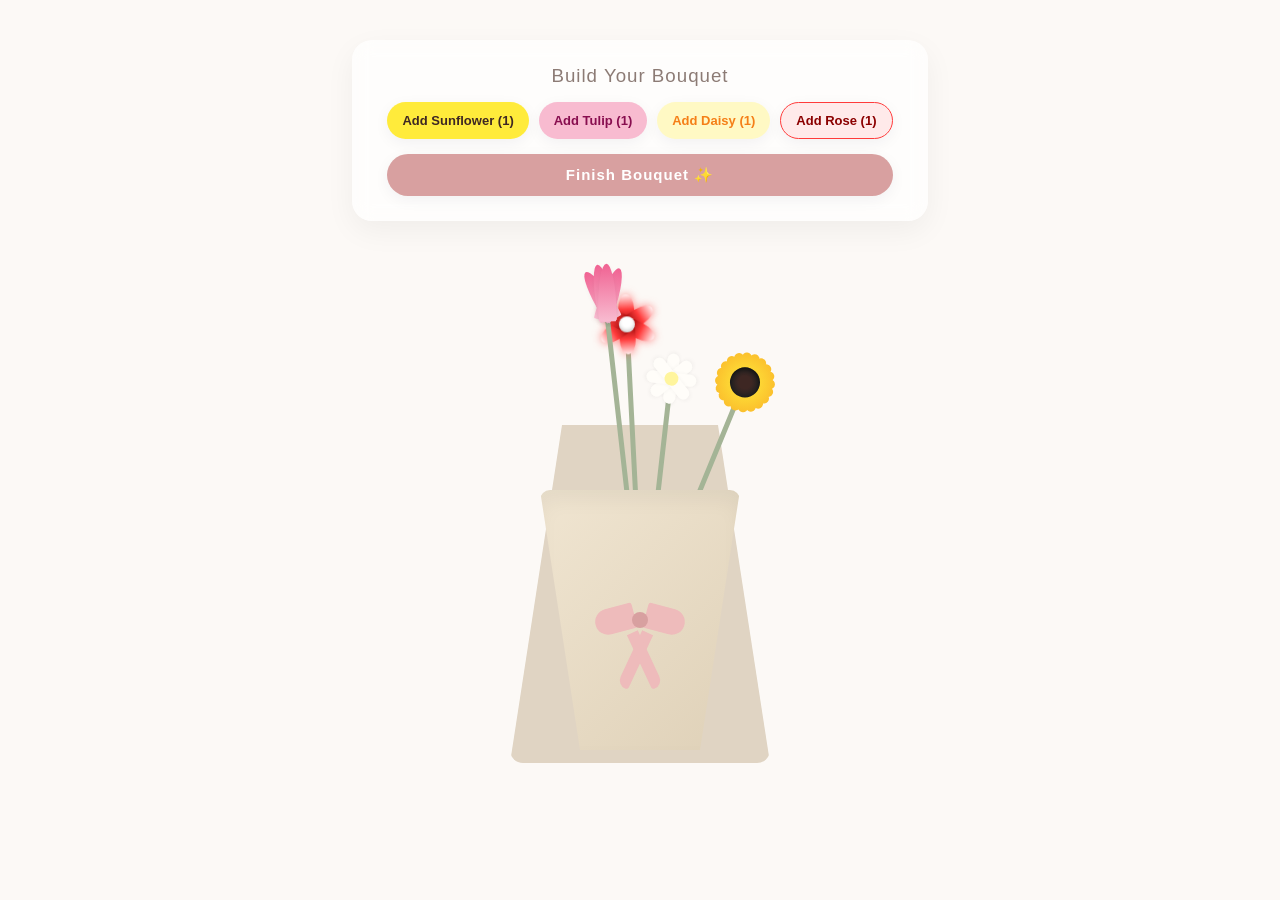
<file: index.html>
<!DOCTYPE html>
<html lang="en">
<head>
  <meta charset="UTF-8">
  <meta name="viewport" content="width=device-width, initial-scale=1.0">
  <title>Flowers Bouquet</title>
  <link rel="stylesheet" href="style.css">
</head>
<body>
  
  <div class="ui-container">
    <div id="builder-panel" class="panel">
      <h3>Build Your Bouquet</h3>
      <div class="button-group">
        <button class="btn-sunflower" onclick="addFlower('sunflower')">
          Add Sunflower (<span id="sunflower-count">0</span>)
        </button>
        <button class="btn-tulip" onclick="addFlower('tulip')">
          Add Tulip (<span id="tulip-count">0</span>)
        </button>
        <button class="btn-daisy" onclick="addFlower('daisy')">
          Add Daisy (<span id="daisy-count">0</span>)
        </button>
        <button class="btn-neon" onclick="addFlower('neon')">
          Add Rose (<span id="neon-count">0</span>)
        </button>
      </div>
      <button class="btn-finish" onclick="finishBouquet()">Finish Bouquet ✨</button>
    </div>

    <div id="result-panel" class="panel hidden">
      <h2 class="result-title">For You 🤍</h2>
      <p class="result-message">A beautiful arrangement, perfectly crafted.</p>
      <p class="result-summary" id="bouquet-summary"></p>
      <button class="btn-reset" onclick="location.reload()">Make Another</button>
    </div>
  </div>

  <div class="scene" id="main-scene">
    <div class="bouquet" id="bouquet">
      <div class="paper back"></div>
      <div id="flower-container"></div>
      <div class="paper front"></div>
      <div class="bow">
        <div class="ribbon-left"></div>
        <div class="ribbon-right"></div>
        <div class="bow-left"></div>
        <div class="bow-right"></div>
        <div class="bow-center"></div>
      </div>
    </div>
  </div>

  <script src="script.js"></script>
</body>
</html>
</file>
<file: style.css>
* { box-sizing: border-box; margin: 0; padding: 0; font-family: 'Segoe UI', Tahoma, Geneva, Verdana, sans-serif; }
body { background-color: #fcf9f6; display: flex; flex-direction: column; align-items: center; height: 100vh; overflow: hidden; }

/* UI Panels */
.ui-container { margin-top: 40px; z-index: 100; height: 160px; }
.panel { background: rgba(255, 255, 255, 0.7); padding: 25px 35px; border-radius: 20px; box-shadow: 0 10px 30px rgba(0,0,0,0.05); backdrop-filter: blur(10px); text-align: center; transition: opacity 0.5s ease, transform 0.5s ease; }
.hidden { display: none !important; }
.fade-in { animation: fadeIn 0.8s ease forwards; }
@keyframes fadeIn { from { opacity: 0; transform: translateY(-10px); } to { opacity: 1; transform: translateY(0); } }

/* Panel Text */
h3 { color: #8c7b75; margin-bottom: 15px; font-weight: 500; letter-spacing: 1px; }
.result-title { color: #d8a0a0; font-size: 28px; margin-bottom: 5px; font-family: 'Georgia', serif; font-style: italic; }
.result-message { color: #7a7a7a; font-size: 14px; margin-bottom: 15px; }
.result-summary { color: #8c7b75; font-size: 13px; font-weight: bold; margin-bottom: 15px; background: #fff; padding: 8px; border-radius: 10px;}

/* Buttons */
.button-group { display: flex; gap: 10px; margin-bottom: 15px; flex-wrap: wrap; justify-content: center;}
button { border: none; padding: 10px 15px; border-radius: 50px; cursor: pointer; font-size: 13px; font-weight: bold; color: #5d5d5d; transition: all 0.3s ease; box-shadow: 0 4px 15px rgba(0,0,0,0.05); }
button:active { transform: scale(0.95); }

/* REPLACED ROSE BUTTON STYLES WITH SUNFLOWER BUTTON STYLES (Yellow & Brown) */
.btn-sunflower { background-color: #ffeb3b; color: #3e2723; } .btn-sunflower:hover { background-color: #fbc02d; }
.btn-tulip { background-color: #f8bbd0; color: #880e4f; } .btn-tulip:hover { background-color: #f48fb1; }
.btn-daisy { background-color: #fff9c4; color: #f57f17; } .btn-daisy:hover { background-color: #fff59d; }
.btn-neon { background-color: #ffeaea; color: #8b0000; border: 1px solid #ff3b3b;} .btn-neon:hover { background-color: #ffcccc; box-shadow: 0 0 10px rgba(255, 59, 59, 0.4); }

.btn-finish { background-color: #d8a0a0; color: white; width: 100%; padding: 12px; font-size: 15px; letter-spacing: 1px; }
.btn-finish:hover { background-color: #c68e8e; }
.btn-reset { background-color: #e0d4c3; color: #5d5d5d; } .btn-reset:hover { background-color: #d1c5b4; }

/* Scene & Bouquet */
.scene { position: relative; width: 400px; height: 600px; display: flex; justify-content: center; align-items: flex-end; margin-top: -30px; transition: transform 1.5s cubic-bezier(0.25, 1, 0.5, 1); }
.scene.zoomed { transform: scale(0.9) translateY(120px); }
.bouquet { position: relative; width: 100%; height: 100%; }

.paper { position: absolute; bottom: 20px; left: 50%; transform: translateX(-50%); width: 200px; height: 260px; border-radius: 10px; }
.paper.back { background-color: #e0d4c3; transform: translateX(-50%) scale(1.3) translateY(-20px); z-index: 1; clip-path: polygon(20% 0%, 80% 0%, 100% 100%, 0% 100%); }
.paper.front { background: linear-gradient(135deg, #f0e5d1, #dfd1b8); z-index: 30; clip-path: polygon(0 0, 100% 0, 80% 100%, 20% 100%); box-shadow: inset 0 10px 20px rgba(0,0,0,0.05); }

/* The Bow */
.bow { position: absolute; bottom: 150px; left: 50%; transform: translateX(-50%); z-index: 40; display: flex; justify-content: center; align-items: center; }
.bow-center { position: absolute; width: 16px; height: 16px; background-color: #d8a0a0; border-radius: 50%; z-index: 42; }
.bow-left, .bow-right { position: absolute; width: 40px; height: 26px; background-color: #eebbbb; z-index: 41; }
.bow-left { transform: translateX(-25px) rotate(-15deg); border-radius: 50px 10px 10px 50px; }
.bow-right { transform: translateX(25px) rotate(15deg); border-radius: 10px 50px 50px 10px; }
.ribbon-left, .ribbon-right { position: absolute; top: 10px; width: 12px; height: 60px; background-color: #eebbbb; z-index: 39; }
.ribbon-left { transform: translateX(-5px) rotate(25deg); border-radius: 0 0 5px 15px; }
.ribbon-right { transform: translateX(5px) rotate(-25deg); border-radius: 0 0 15px 5px; }

/* Stems & Flowers */
#flower-container { position: absolute; width: 100%; height: 100%; z-index: 10; }
.stem { position: absolute; bottom: 140px; left: 50%; width: 5px; background-color: #a4b496; border-radius: 10px; transform-origin: bottom center; }
.flower { position: absolute; top: -20px; left: 50%; transform: translateX(-50%); display: flex; justify-content: center; align-items: center; }

/* 1. NEW SUNFLOWER VISUALS (REPLACED ROSE) */
.sunflower {
  width: 60px;
  height: 60px;
}
/* Sunflower Central Disk (large brown) */
.sunflower .center {
  position: absolute;
  width: 30px; /* Large center */
  height: 30px;
  background: radial-gradient(circle, #3e2723 30%, #212121 70%); /* Dark brown/black center */
  border-radius: 50%;
  z-index: 5; /* Sit on top of petals */
  box-shadow: inset 0 2px 4px rgba(0,0,0,0.5);
}
/* Sunflower Petal (bright yellow, long) */
.sunflower .petal {
  position: absolute;
  width: 10px; /* Thinner for many petals */
  height: 30px; /* Extend past center disk */
  background: linear-gradient(to top, #ffeb3b, #fbc02d); /* Bright yellow gradient */
  border-radius: 5px 5px 0 0; /* Pointed-ish tip */
  transform-origin: bottom center;
  bottom: 50%; /* Start from center disk */
  z-index: 1;
}

/* 2. Tulip */
.tulip { width: 40px; height: 55px; }
.tulip .petal { position: absolute; width: 18px; height: 55px; background: linear-gradient(to top, #f8bbd0, #f06292); border-radius: 50% 50% 5% 5% / 80% 80% 20% 20%; box-shadow: 0 2px 5px rgba(0,0,0,0.05); }
.tulip .petal:nth-child(1) { transform: rotate(-25deg) translateX(-6px); z-index: 0;}
.tulip .petal:nth-child(2) { transform: rotate(25deg) translateX(6px); z-index: 0;}
.tulip .petal:nth-child(3) { transform: rotate(-5deg) translateX(-2px) scaleY(1.05); z-index: 2;}
.tulip .petal:nth-child(4) { transform: rotate(5deg) translateX(2px) scaleY(1.05); z-index: 2;}

/* 3. Daisy */
.daisy { width: 50px; height: 50px; }
.daisy .center { position: absolute; width: 14px; height: 14px; background-color: #fff59d; border-radius: 50%; z-index: 2; }
.daisy .petal { position: absolute; width: 12px; height: 50px; background-color: #fffdf9; border-radius: 20px; z-index: 1; box-shadow: 0 2px 4px rgba(0,0,0,0.04); }

/* 4. Neon */
.neon { width: 55px; height: 55px; filter: drop-shadow(0 0 4px rgba(255, 59, 59, 0.6)); }
.neon .center { position: absolute; width: 16px; height: 16px; background-color: #ffffff; border-radius: 50%; z-index: 5; box-shadow: inset 0 -2px 4px rgba(0,0,0,0.2); }
.neon .petal { position: absolute; width: 16px; height: 30px; background-image: linear-gradient(to top, #8b0000, #ff3b3b, #ffeeee); border-radius: 50% 50% 20% 20%; transform-origin: bottom center; bottom: 50%; z-index: 1; }

@keyframes sway { 0%, 100% { transform: rotate(var(--angle)) translateX(0px); } 50% { transform: rotate(calc(var(--angle) + 4deg)) translateX(3px); } }
</file>
